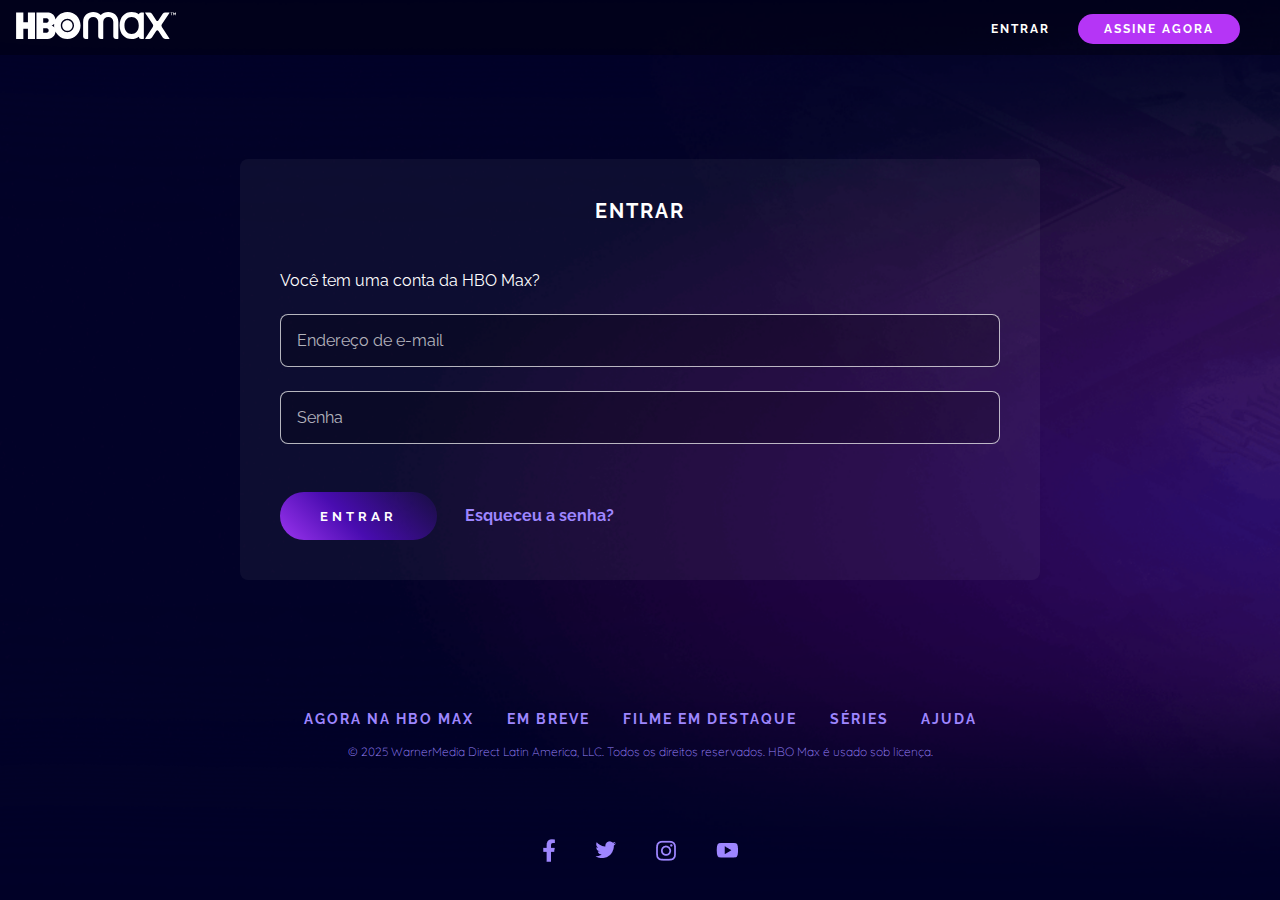
<file: signIn.html>
<!DOCTYPE html>
<html lang="en">
  <head>
    <meta charset="UTF-8" />
    <meta http-equiv="X-UA-Compatible" content="IE=edge" />
    <meta name="viewport" content="width=device-width, initial-scale=1.0" />
    <link rel="stylesheet" href="./assets/css/signIn.css" />
    <title>Entrar | HBO Max</title>
  </head>
  <body>
    <nav class="menu">
      <a href="index.html" class="menu__logo">
        <img
          src="assets/img/hbo-logo.svg"
          alt="Logotipo HBOMax com o nome da marca"
          class="menu__logo-image"
        />
      </a>
      <div>
        <a href="signIn.html" class="menu__item">Entrar</a>
        <a href="#subscription" class="menu__item menu__item--button button">
          Assine Agora
        </a>
      </div>
    </nav>
    <main class="content">
      <form class="login container">
        <h1 class="login__title">Entrar</h1>
        <label class="login__label"> Você tem uma conta da HBO Max? </label>
        <input
          class="login__field"
          type="email"
          name="email"
          id="email"
          placeholder="Endereço de e-mail"
        />
        <input
          class="login__field"
          type="password"
          name="password"
          id="password"
          placeholder="Senha"
          minlength="8"
        />

        <div class="login__actions">
          <button type="submit" class="button button--gradient">Entrar</button>
          <a href="#" class="login__link"> Esqueceu a senha? </a>
        </div>
      </form>
    </main>

    <footer class="footer container">
      <div>
        <a class="footer__link" href="https://www.hbomax.com/br/pt/sitemap">
          Agora na HBO Max
        </a>
        <a class="footer__link" href="https://www.hbomax.com/br/pt/coming-soon">
          Em breve
        </a>
        <a class="footer__link" href="https://www.hbomax.com/br/pt/feature">
          Filme em destaque
        </a>
        <a class="footer__link" href="https://www.hbomax.com/br/pt/series"
          >Séries</a
        >
        <a class="footer__link" href="https://help.hbomax.com/br">Ajuda</a>
      </div>
      <p class="text--small footer__legal">
        © 2025 WarnerMedia Direct Latin America, LLC. Todos os direitos
        reservados. HBO Max é usado sob licença.
      </p>
      <div class="footer__social">
        <a
          href="https://www.facebook.com/HBOMaxBr/"
          class="footer__social-link"
        >
          <img src="assets/img/fb_0.png" alt="Facebook" />
        </a>
        <a href="https://twitter.com/HBOMaxBR" class="footer__social-link">
          <img src="assets/img/twitter_0.png" alt="Twitter" />
        </a>
        <a
          href="https://www.instagram.com/hbomaxbr/"
          class="footer__social-link"
        >
          <img src="assets/img/instagram_0.png" alt="Instagram" />
        </a>
        <a
          href="https://www.youtube.com/c/hbomaxbr"
          class="footer__social-link"
        >
          <img src="assets/img/youtube_0.png" alt="Youtube" />
        </a>
      </div>
    </footer>
  </body>
</html>
</file>
<file: assets/css/signIn.css>
@import url("global.css");

body {
  background-image: url("../img/background-movies-series.png");
  background-size: cover;
  height: 100vh;
}

.content {
  display: flex;
  justify-content: center;
  align-items: center;
  font-family: "Quicksand", cursive;
  width: 100%;
  height: 70%;
  padding: 24px;
}

.menu {
  position: relative;
}

.login {
  width: 100%;
  max-width: 800px;
  background-color: var(--form-bg-color);
  border-radius: 8px;
  display: flex;
  flex-direction: column;
  gap: 24px;
  padding: 40px;
}

.login__title {
  letter-spacing: 2px;
  text-transform: uppercase;
  font-size: 1.25rem;
  margin-bottom: 24px;
}

.login__label {
  text-align: left;
}

.login__field {
  background: var(--form-field-bg-color);
  border: var(--form-field-border);
  border-radius: 8px;
  color: var(--text-color);
  padding: 16px;
  font-size: 1rem;
}

.login__field::placeholder {
  color: var(--form-field-placeholder);
}

.login__field:invalid {
  border-color: var(--form-field-error);
}

.login__actions {
  margin-top: 24px;
  text-align: left;
}

.login__link {
  color: var(--link-color);
  text-decoration: none;
  margin-left: 24px;
  font-weight: bold;
}

/* Media Queries */

@media screen and (max-width: 480px) {
  body {
    height: auto;
  }

  .login__actions .button {
    display: block;
    margin-bottom: 24px;
  }

  .login__link {
    margin: 0;
  }
}
</file>
